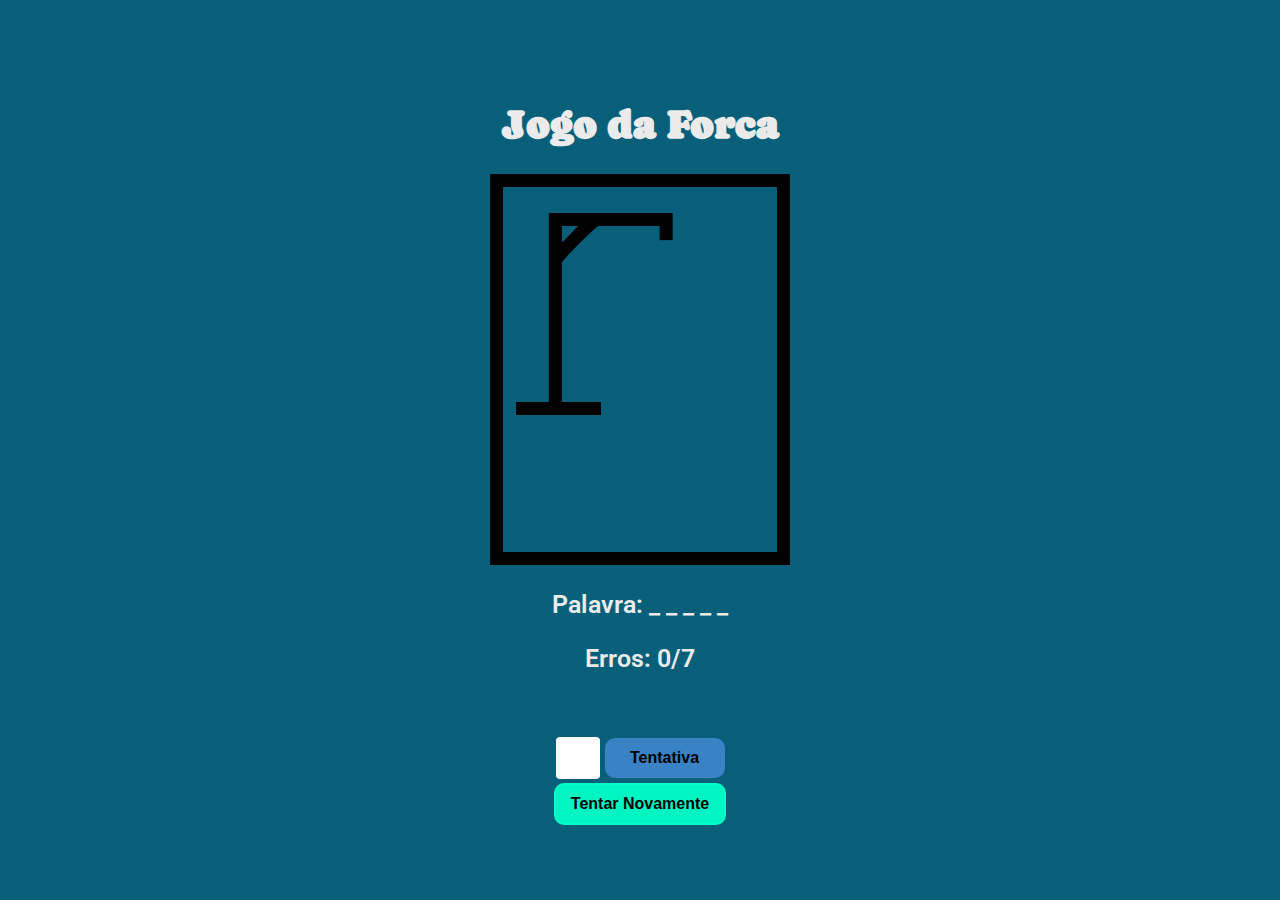
<file: index.html>
<!DOCTYPE html>
<html lang="en">

<head>
    <meta charset="UTF-8">
    <meta name="viewport" content="width=device-width, initial-scale=1.0">
    <title>Jogo da Forca</title>

    <link rel="stylesheet" href="css/style.css">

    <link rel="preconnect" href="https://fonts.googleapis.com">
    <link rel="preconnect" href="https://fonts.gstatic.com" crossorigin>
    <link href="https://fonts.googleapis.com/css2?family=Caprasimo&family=Roboto:wght@300;400;500;700;900&display=swap"
        rel="stylesheet">
    <link rel="stylesheet"
        href="https://fonts.googleapis.com/css2?family=Material+Symbols+Outlined:opsz,wght,FILL,GRAD@48,400,0,0" />

    <script src="js/index.js" defer></script>
</head>

<body>
    <div class="cabecalho">
        <h1>Jogo da Forca</h1>

        <img src="img/1.png">
    </div>
    <div id="pnlPalavra" class="palavra">
        <p id="palavraParcial" class="paragrafo-palavra">Palavra:</p>
        <p id="tentativas" class="paragrafo-tentativas">Erros: 0/7</p>
    </div>
    <div id="pnlConteudo" class="conteudo">
        <div class="controles">
            <input id="txtChute" class="textbox-chute" type="text">
            <button id="btnTentativa" class="btn-tentativa">Tentativa</button>
        </div>
        <button id="btnTentarNovamente" class="btn-tentar-novamente">Tentar Novamente</button>
    </div>
</body>

</html>
</file>
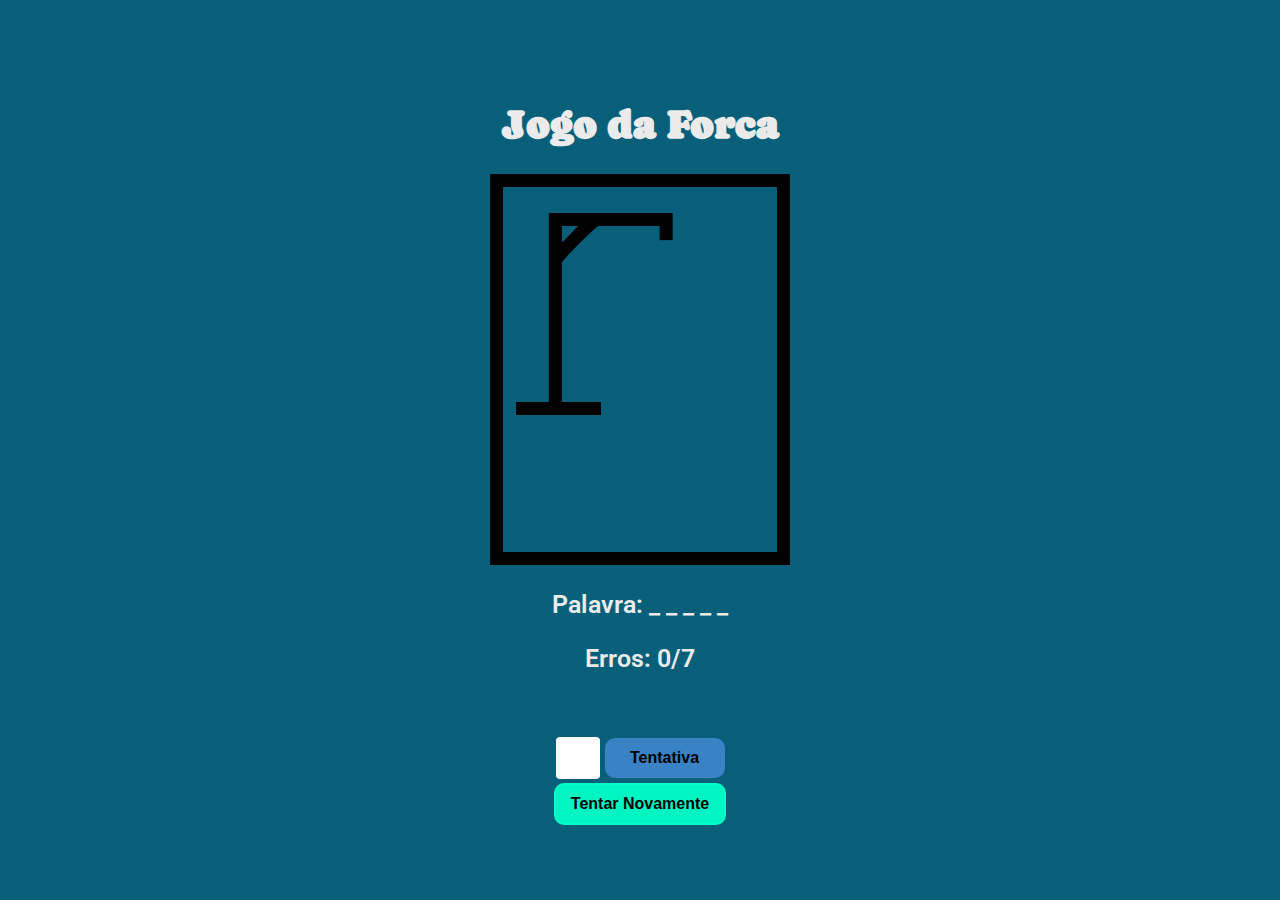
<file: html/index.html>
<!DOCTYPE html>
<html lang="en">
<head>
    <meta charset="UTF-8">
    <meta name="viewport" content="width=device-width, initial-scale=1.0">
    <title>Jogo da Forca</title>

    <link rel="stylesheet" href="../css/style.css">

    <link rel="preconnect" href="https://fonts.googleapis.com">
    <link rel="preconnect" href="https://fonts.gstatic.com" crossorigin>
    <link href="https://fonts.googleapis.com/css2?family=Caprasimo&family=Roboto:wght@300;400;500;700;900&display=swap" rel="stylesheet">
    <link rel="stylesheet" href="https://fonts.googleapis.com/css2?family=Material+Symbols+Outlined:opsz,wght,FILL,GRAD@48,400,0,0" />

    <script src="../js/index.js" defer></script>
</head>
<body>
    <div class="cabecalho">
        <h1>Jogo da Forca</h1>

        <img src="../img/1.png">
    </div>
    <div id="pnlPalavra" class="palavra">
        <p id="palavraParcial" class="paragrafo-palavra">Palavra:</p>
        <p id="tentativas" class="paragrafo-tentativas">Erros: 0/7</p>
    </div>
    <div id="pnlConteudo" class="conteudo">
        <div class="controles">
            <input id="txtChute" class="textbox-chute" type="text">
            <button id="btnTentativa" class="btn-tentativa">Tentativa</button>
        </div>
        <button id="btnTentarNovamente" class="btn-tentar-novamente">Tentar Novamente</button>
    </div>
</body>
</html>
</file>
<file: css/style.css>
body {
  min-height: 100vh;
  margin: 0;

  display: flex;
  flex-direction: column;

  justify-content: center;
  align-items: center;

  background-color: #075f7a;
  color: #ebebeb;

  font-family: 'Roboto', sans-serif;
}

.cabecalho {
  text-align: center;
}

.cabecalho > h1 {
  font-size: 40px;
  font-family: 'Caprasimo', cursive;
}

.cabecalho > img {
  display: flex;
  align-items: center;
  width: 300px;
}

.conteudo {
  display: grid;
  gap: 5px;

  margin-top: 40px;
}

.controles {
  display: flex;
  justify-content: center;
  align-items: center;

  gap: 5px;

  width: 100%;
  height: 40px;
}

.palavra {
  text-align: center;
}

.palavra > p {
  font-size: 25px;
  font-weight: 600;
}

.textbox-chute {
  width: 40px;
  height: 100%;
  border: none;
  border-radius: 4px;

  font-size: 16px;
  font-weight: 600;

  text-align: center;
}

.btn-tentativa {
  display: flex;
  align-items: center;
  justify-content: center;

  gap: 5px;

  width: 120px;
  height: 100%;

  background-color: #3d84c7ef;

  font-size: 16px;
  font-weight: 600;

  border: 1px solid #3d84c7ef;
  border-radius: 10px;

  transition: background-color 150ms ease-in-out;
}

.btn-tentativa:hover {
  background-color: #0084ffef;
  cursor: pointer;
}

.btn-tentar-novamente {
  display: flex;
  align-items: center;
  justify-content: center;
  gap: 5px;

  padding: 10px 15px;

  font-size: 16px;
  font-weight: 600;

  background-color: #00ffc8ef;

  border: 2px solid #00ffc8ef;
  border-radius: 10px;
}

.btn-tentar-novamente:hover {
  background-color: #00ff88ef;
  cursor: pointer;
}

.notificacao-acerto {
  text-align: center;
  font-size: large;
  font-weight: 600;

  color: #4cfd4c;

  padding: 10px;
  max-width: 400px;

  position: absolute;
  left: 0;
  right: 0;

  margin-top: 100px;
  margin-left: auto;
  margin-right: auto;
}

.notificacao-erro {
  text-align: center;
  font-size: large;
  font-weight: 600;

  color: #ff1c1c;

  position: absolute;

  left: 0;
  right: 0;

  padding: 10px;
  margin-top: 100px;
  margin-left: auto;
  margin-right: auto;

  max-width: 400px;
}
</file>
